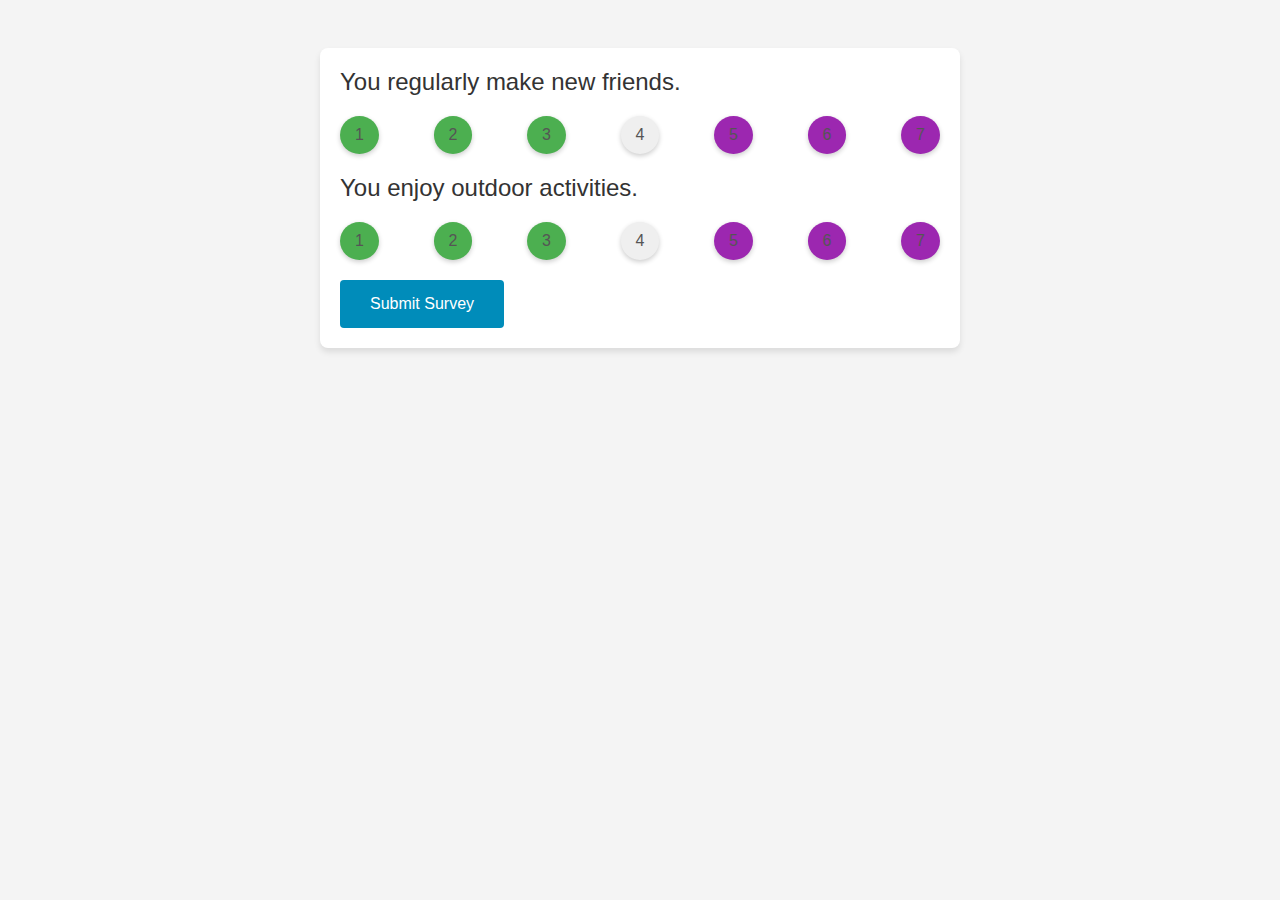
<file: index.html>
<!DOCTYPE html>
<html lang="en">
<head>
<meta charset="UTF-8">
<meta name="viewport" content="width=device-width, initial-scale=1.0">
<title>Survey Question</title>
<link rel="stylesheet" href="styles.css">
</head>
<body>

<div class="survey-container">
  <div class="question">You regularly make new friends.</div>
  <div class="buttons" data-question="1">
    <button class="button green" onclick="selectButton(this)">1</button>
    <button class="button green" onclick="selectButton(this)">2</button>
    <button class="button green" onclick="selectButton(this)">3</button>
    <button class="button grey" onclick="selectButton(this)">4</button>
    <button class="button purple" onclick="selectButton(this)">5</button>
    <button class="button purple" onclick="selectButton(this)">6</button>
    <button class="button purple" onclick="selectButton(this)">7</button>
  </div>
  
  <div class="question">You enjoy outdoor activities.</div>
  <div class="buttons" data-question="2">
    <button class="button green" onclick="selectButton(this)">1</button>
    <button class="button green" onclick="selectButton(this)">2</button>
    <button class="button green" onclick="selectButton(this)">3</button>
    <button class="button grey" onclick="selectButton(this)">4</button>
    <button class="button purple" onclick="selectButton(this)">5</button>
    <button class="button purple" onclick="selectButton(this)">6</button>
    <button class="button purple" onclick="selectButton(this)">7</button>
  </div>
  <button class="submit-button" onclick="submitSurvey()">Submit Survey</button>
</div>
<script>
function selectButton(button) {
  // Get the container of the current question
  var questionContainer = button.closest('.buttons');
  
  // Clear previous selection for this question
  var buttons = questionContainer.querySelectorAll('.button');
  buttons.forEach(function(btn) {
    btn.classList.remove('selected');
  });
  
  // Mark the current button as selected
  button.classList.add('selected');
}

function submitSurvey() {
  // Iterate through all question containers to gather selected values
  var allQuestions = document.querySelectorAll('.buttons');
  var surveyData = Array.from(allQuestions).map(function(questionContainer, index) {
    var selectedButton = questionContainer.querySelector('.button.selected');
    // Return the value or null if nothing is selected
    return selectedButton ? parseInt(selectedButton.textContent) - 1: null;
  });

  // Construct the payload
  var payload = {
    name: 'My Survey', // Replace with dynamic survey name if needed
    numbers: surveyData
  };

  // Send the data to the Flask server
  fetch('http://132.145.18.117:8080/submit_survey', {
    method: 'POST',
    headers: {
      'Content-Type': 'application/json'
    },
    body: JSON.stringify(payload)
  })
  .then(response => response.json())
  .then(data => {
    console.log('Success:', data);
    // Handle the response here
  })
  .catch((error) => {
    console.error('Error:', error);
  });
}
</script>

</body>
</html>
</file>
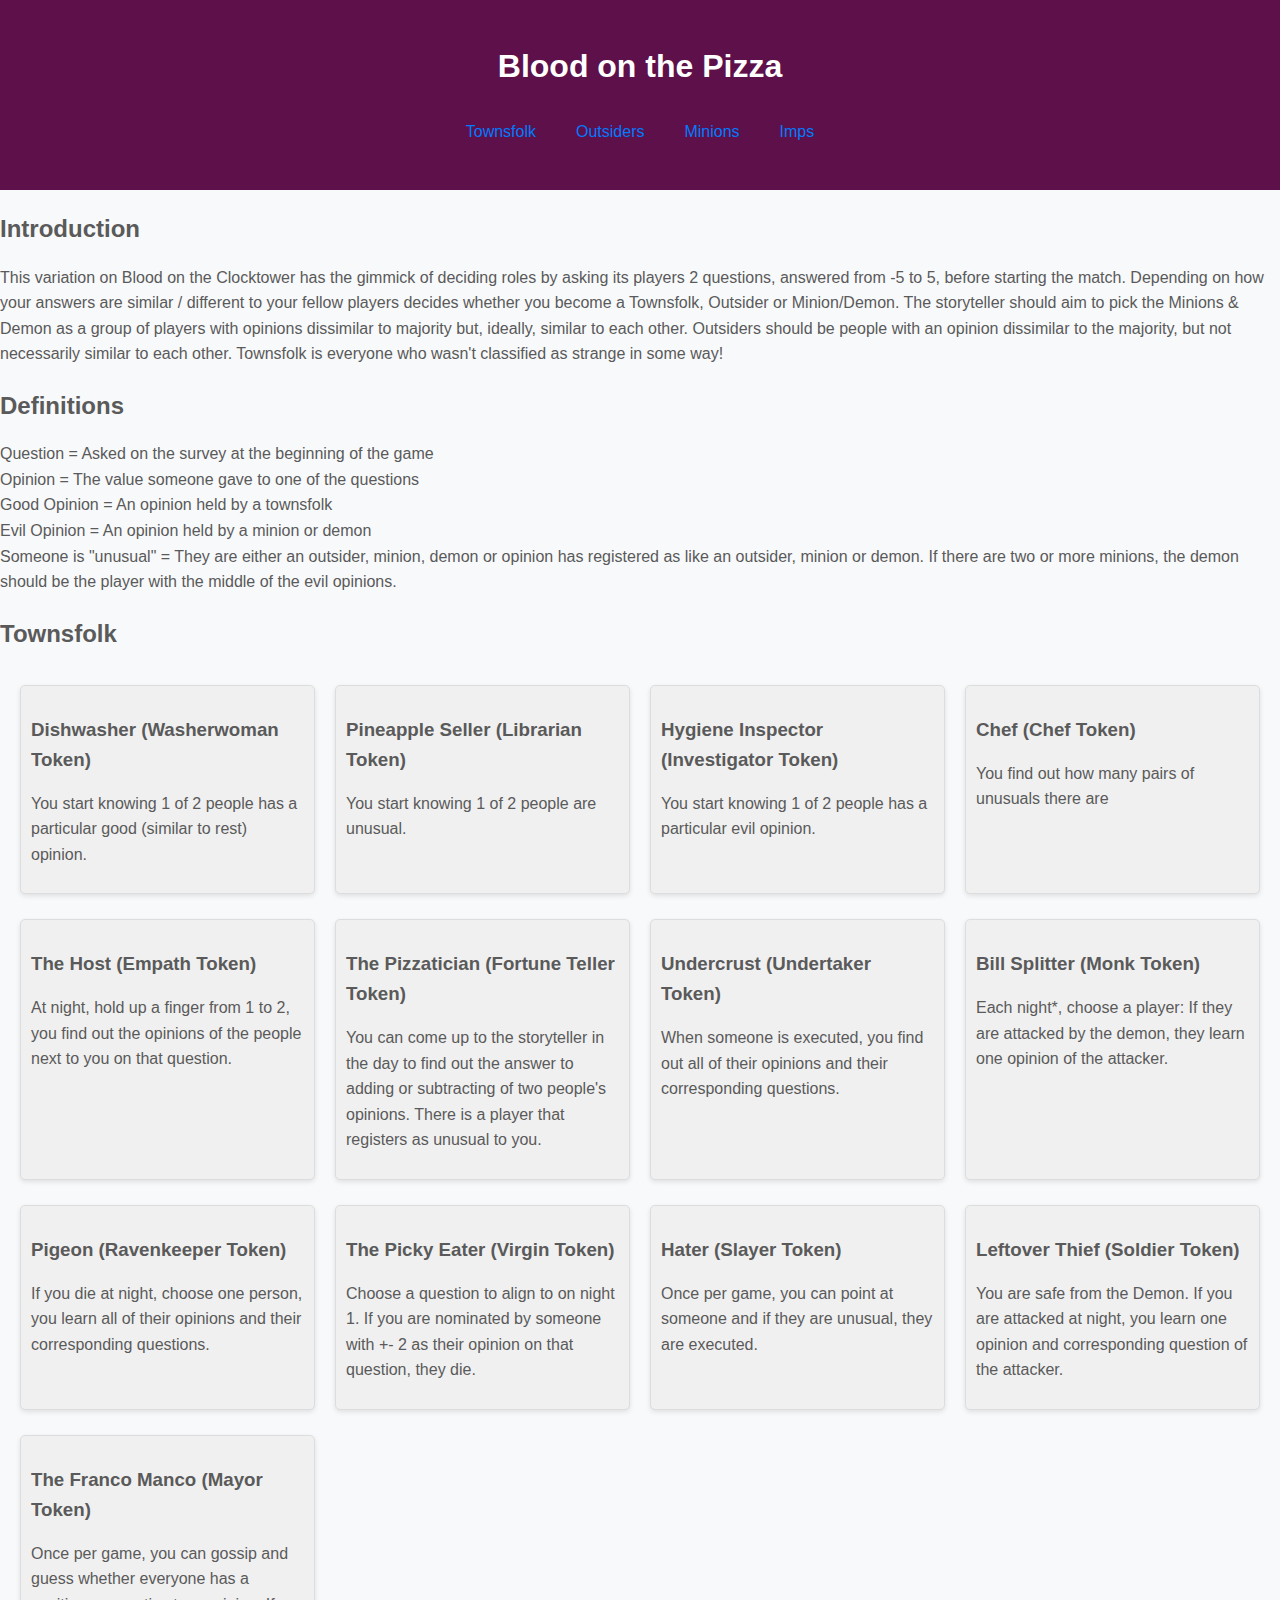
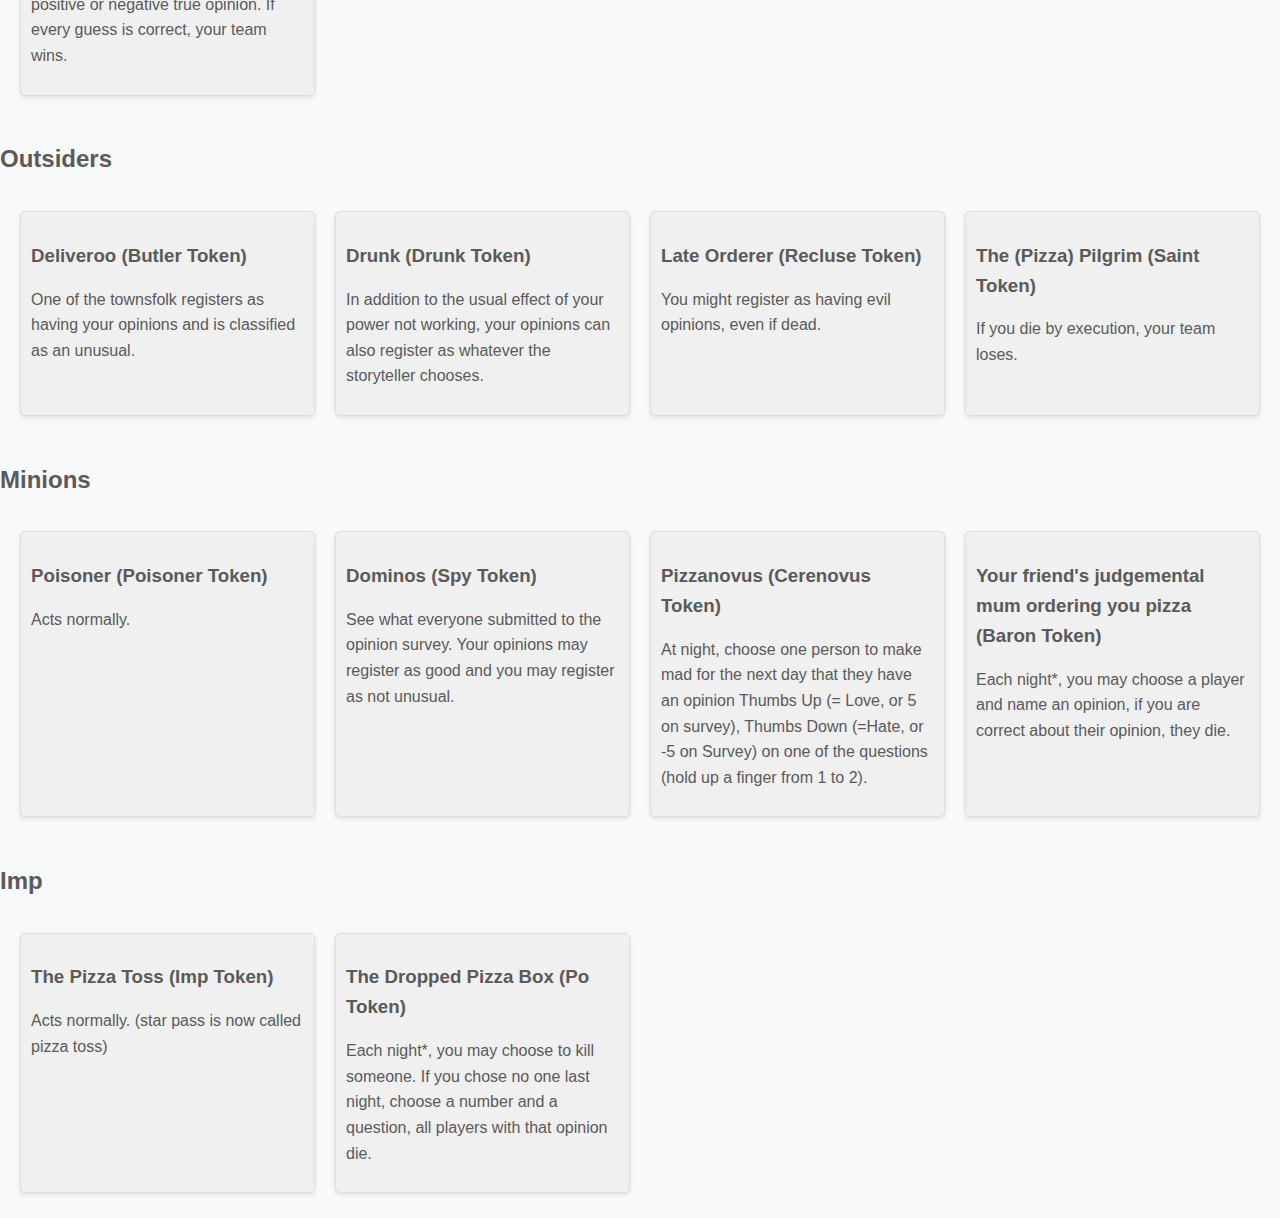
<file: clocktower.html>
<!DOCTYPE html>
<html lang="en">
<head>
    <meta charset="UTF-8">
    <title>Blood on the Pizza</title>
    <link rel="stylesheet" href="clocktower_style.css">
    <script defer src="clocktower_script.js"></script>
</head>
<body>
    <header>
        <h1>Blood on the Pizza</h1>
        <nav>
            <ul>
                <li><a href="#townsfolk">Townsfolk</a></li>
                <li><a href="#outsiders">Outsiders</a></li>
                <li><a href="#minions">Minions</a></li>
                <li><a href="#imp">Imps</a></li>
            </ul>
        </nav>
    </header>
    <main>
        <section id="introduction">
            <h2>Introduction</h2>
            <p>This variation on Blood on the Clocktower has the gimmick of deciding roles by asking its players 2 questions, answered from -5 to 5, before starting the match. 
                Depending on how your answers are similar / different to your fellow players decides whether you become a Townsfolk, Outsider or Minion/Demon.
                The storyteller should aim to pick the Minions & Demon as a group of players with opinions dissimilar to majority but, ideally, similar to each other.
                Outsiders should be people with an opinion dissimilar to the majority, but not necessarily similar to each other. Townsfolk is everyone who wasn't classified
                as strange in some way!
            </p>
        </section>
        <section id="definition">
            <h2>Definitions</h2>
            <p>
                Question = Asked on the survey at the beginning of the game<br>
                Opinion = The value someone gave to one of the questions<br>
                Good Opinion = An opinion held by a townsfolk<br>
                Evil Opinion = An opinion held by a minion or demon<br>
                Someone is "unusual" = They are either an outsider, minion, demon or opinion has registered as like an outsider, minion or demon.
				If there are two or more minions, the demon should be the player with the middle of the evil opinions.
            </p>
        </section>
        <section id="townsfolk">
            <h2>Townsfolk</h2>
            <div class="category-container">
                <article class="role-item" id="washerwoman">
                    <h3>Dishwasher (Washerwoman Token)</h3>
                    <p>You start knowing 1 of 2 people has a particular good (similar to rest) opinion.</p>
                </article>
                <article class="role-item" id="librarian">
                    <h3>Pineapple Seller (Librarian Token)</h3>
                    <p>You start knowing 1 of 2 people are unusual.</p>
                </article>
                <article class="role-item" id="investigator">
                    <h3>Hygiene Inspector (Investigator Token)</h3>
                    <p>You start knowing 1 of 2 people has a particular evil opinion.</p>
                </article>
                <article class="role-item" id="chef">
                    <h3>Chef (Chef Token)</h3>
                    <p>You find out how many pairs of unusuals there are</p>
                </article>
                <article class="role-item" id="the-host">
                    <h3>The Host (Empath Token)</h3>
                    <p>At night, hold up a finger from 1 to 2, you find out the opinions of the people next to you on that question.</p>
                </article>
                <article class="role-item" id="fortune-teller">
                    <h3>The Pizzatician (Fortune Teller Token)</h3>
                    <p>You can come up to the storyteller in the day to find out the answer to adding or subtracting of two people's opinions. There is a player that registers as unusual to you.</p>
                </article>
                <article class="role-item" id="undercrust">
                    <h3>Undercrust (Undertaker Token)</h3>
                    <p>When someone is executed, you find out all of their opinions and their corresponding questions.</p>
                </article>
                <article class="role-item" id="bill-splitter">
                    <h3>Bill Splitter (Monk Token)</h3>
                    <p>Each night*, choose a player: If they are attacked by the demon, they learn one opinion of the attacker.</p> 
                </article>
                <article class="role-item" id="pigeon">
                    <h3>Pigeon (Ravenkeeper Token)</h3>
                    <p>If you die at night, choose one person, you learn all of their opinions and their corresponding questions.</p>
                </article>
                <article class="role-item" id="picky-eater">
                    <h3>The Picky Eater (Virgin Token)</h3>
                    <p>Choose a question to align to on night 1. If you are nominated by someone with +- 2 as their opinion on that question, they die.</p> 
                </article>
                <article class="role-item" id="hater">
                    <h3>Hater (Slayer Token)</h3>
                    <p>Once per game, you can point at someone and if they are unusual, they are executed.</p>
                </article>
                <article class="role-item" id="leftover-thief">
                    <h3>Leftover Thief (Soldier Token)</h3>
                    <p>You are safe from the Demon. If you are attacked at night, you learn one opinion and corresponding question of the attacker.</p>
                </article>
                <article class="role-item" id="the-franco-manco">
                    <h3>The Franco Manco (Mayor Token)</h3>
                    <p>Once per game, you can gossip and guess whether everyone has a positive or negative true opinion. If every guess is correct, your team wins.</p>
                </article>
            </div>
        </section>
        <section id="outsiders">
            <h2>Outsiders</h2>
            <div class="category-container">
                <article class="role-item" id="deliveroo">
                    <h3>Deliveroo (Butler Token)</h3>
                    <p>One of the townsfolk registers as having your opinions and is classified as an unusual.</p>
                </article>
                <article class="role-item" id="drunk">
                    <h3>Drunk (Drunk Token)</h3>
                    <p>In addition to the usual effect of your power not working, your opinions can also register as whatever the storyteller chooses.</p>
                </article>
                <article class="role-item" id="recluse">
                    <h3>Late Orderer (Recluse Token)</h3>
                    <p>You might register as having evil opinions, even if dead.</p>
                </article>
                <article class="role-item" id="pizza-pilgrim">
                    <h3>The (Pizza) Pilgrim (Saint Token)</h3>
                    <p>If you die by execution, your team loses.</p>
                </article>
            </div>
        </section>
        <section id="minions">
            <h2>Minions</h2>
            <div class="category-container">
                <article class="role-item" id="poisoner">
                    <h3>Poisoner (Poisoner Token)</h3>
                    <p>Acts normally.</p>
                </article>
                <article class="role-item" id="dominos">
                    <h3>Dominos (Spy Token)</h3>
                    <p>See what everyone submitted to the opinion survey. Your opinions may register as good and you may register as not unusual.</p>
                </article>
                <article class="role-item" id="pizzanovus">
                    <h3>Pizzanovus (Cerenovus Token)</h3>
                    <p>At night, choose one person to make mad for the next day that they have an opinion Thumbs Up (= Love, or 5 on survey), Thumbs Down (=Hate, or -5 on Survey) on one of the questions (hold up a finger from 1 to 2).</p>
                </article>
                <article class="role-item" id="baron">
                    <h3>Your friend's judgemental mum ordering you pizza (Baron Token)</h3>
                    <p>Each night*, you may choose a player and name an opinion, if you are correct about their opinion, they die.</p>
                </article>
            </div>
        </section>
        <section id="imp">
            <h2>Imp</h2>
            <div class="category-container">
                <article class="role-item" id="imp">
                    <h3>The Pizza Toss (Imp Token)</h3>
                    <p>Acts normally. (star pass is now called pizza toss)</p>
                </article>
				<article class="role-item" id="po">
                    <h3>The Dropped Pizza Box (Po Token)</h3>
                    <p>Each night*, you may choose to kill someone. If you chose no one last night, choose a number and a question, all players with that opinion die.</p>
                </article>
            </div>
        </section>
    </main>
</body>
</html>
</file>
<file: styles.css>
body {
    font-family: 'Segoe UI', Tahoma, Geneva, Verdana, sans-serif;
    padding: 40px;
    background-color: #f4f4f4;
  }
  .survey-container {
    max-width: 600px;
    background-color: #fff;
    margin: 0 auto;
    padding: 20px;
    border-radius: 8px;
    box-shadow: 0 4px 6px rgba(0, 0, 0, 0.1);
  }
  .question {
    font-size: 1.5em;
    color: #333;
    margin-bottom: 20px;
  }
  .buttons {
    display: flex;
    justify-content: space-between;
    margin-bottom: 20px;
  }
  .button {
    background-color: transparent;
	box-shadow: 0 2px 5px rgba(0, 0, 0, 0.2);
    border: none;
    border-radius: 50%;
    padding: 10px 15px;
    font-size: 1em;
    color: #555;
    cursor: pointer;
    transition: transform 0.2s ease-in-out;
  }
  .button:hover {
    transform: translateY(-3px);
  }
  .button.green {
    background-color: #4CAF50; /* Green */
  }
  .button.purple {
    background-color: #9C27B0; /* Purple */
  }
  .button.grey {
    background-color: #efefef;
  }
  .submit-button {
    background-color: #008CBA; /* Blue */
    color: white;
    border: none;
    padding: 15px 30px;
    font-size: 1em;
    border-radius: 4px;
    cursor: pointer;
    transition: background-color 0.2s;
  }
  .submit-button:hover {
    background-color: #005f73;
  }
  .button.selected {
    background-color: white;
    color: #555;
    transform: scale(1.1); /* Slightly enlarges the selected button */
    box-shadow: 0 2px 5px rgba(0, 0, 0, 0.3); /* Optional: adds a shadow to the selected button */
  }
</file>
<file: clocktower_style.css>
/* Apply to the body for overall font */
body {
  font-family: 'Roboto', sans-serif; /* Or any modern font */
  line-height: 1.6;
  color: #333; /* Adjust for better readability */
  margin: 0;
  padding: 0;
}

header {
    background-color: #5D1049; /* A deep, rich purple for elegance and mystery */
    color: #FFFFFF; /* White text for clarity */
    padding: 20px 10px;
    text-align: center;
}

h1, h2, h3 {
  margin-bottom: 0.5em;
}
/* Example color scheme */
:root {
  --primary-color: #007bff; /* Main color */
  --secondary-color: #6c757d; /* Supporting color */
  --background-color: #f8f9fa; /* Light background */
  --text-color: #5a5a5a; /* Primary text color */
}

body {
  background-color: var(--background-color);
  color: var(--text-color);
}

a {
  color: var(--primary-color);
}

a:hover {
  color: var(--secondary-color);
}
/* Navigation styles */
nav ul {
  list-style: none;
  padding: 0;
  display: flex;
  justify-content: center;
}

nav ul li a {
  display: block;
  padding: 10px 20px;
  text-decoration: none;
  color: var(--primary-color);
}

nav ul li a:hover {
  background-color: var(--primary-color);
  color: white;
}
article {
  background: white;
  border-radius: 8px;
  box-shadow: 0 2px 4px rgba(0,0,0,0.1);
  padding: 10px;
  margin-bottom: 5px;
}
@media (max-width: 768px) {
  nav ul {
    flex-direction: column;
  }

  /* Adjust article or other elements for smaller screens */
}

/* Container holding the roles */
.category-container {
    display: grid;
    grid-template-columns: repeat(auto-fit, minmax(250px, 1fr));
    gap: 20px;
    padding: 20px;
}
  
  /* Individual role item styling */
.role-item {
    background: #f0f0f0; /* Light grey background, can change as needed */
    border: 1px solid #ddd; /* Light border for each item */
    border-radius: 5px; /* Rounded corners for the items */
    padding: 10px;
    box-shadow: 0 2px 5px rgba(0,0,0,0.1); /* Subtle shadow for depth */
}
  
@media (min-width: 1024px) {
    .category-container {
        grid-template-columns: repeat(4, 1fr); /* 4 items in one row on large screens */
    }
}
</file>
